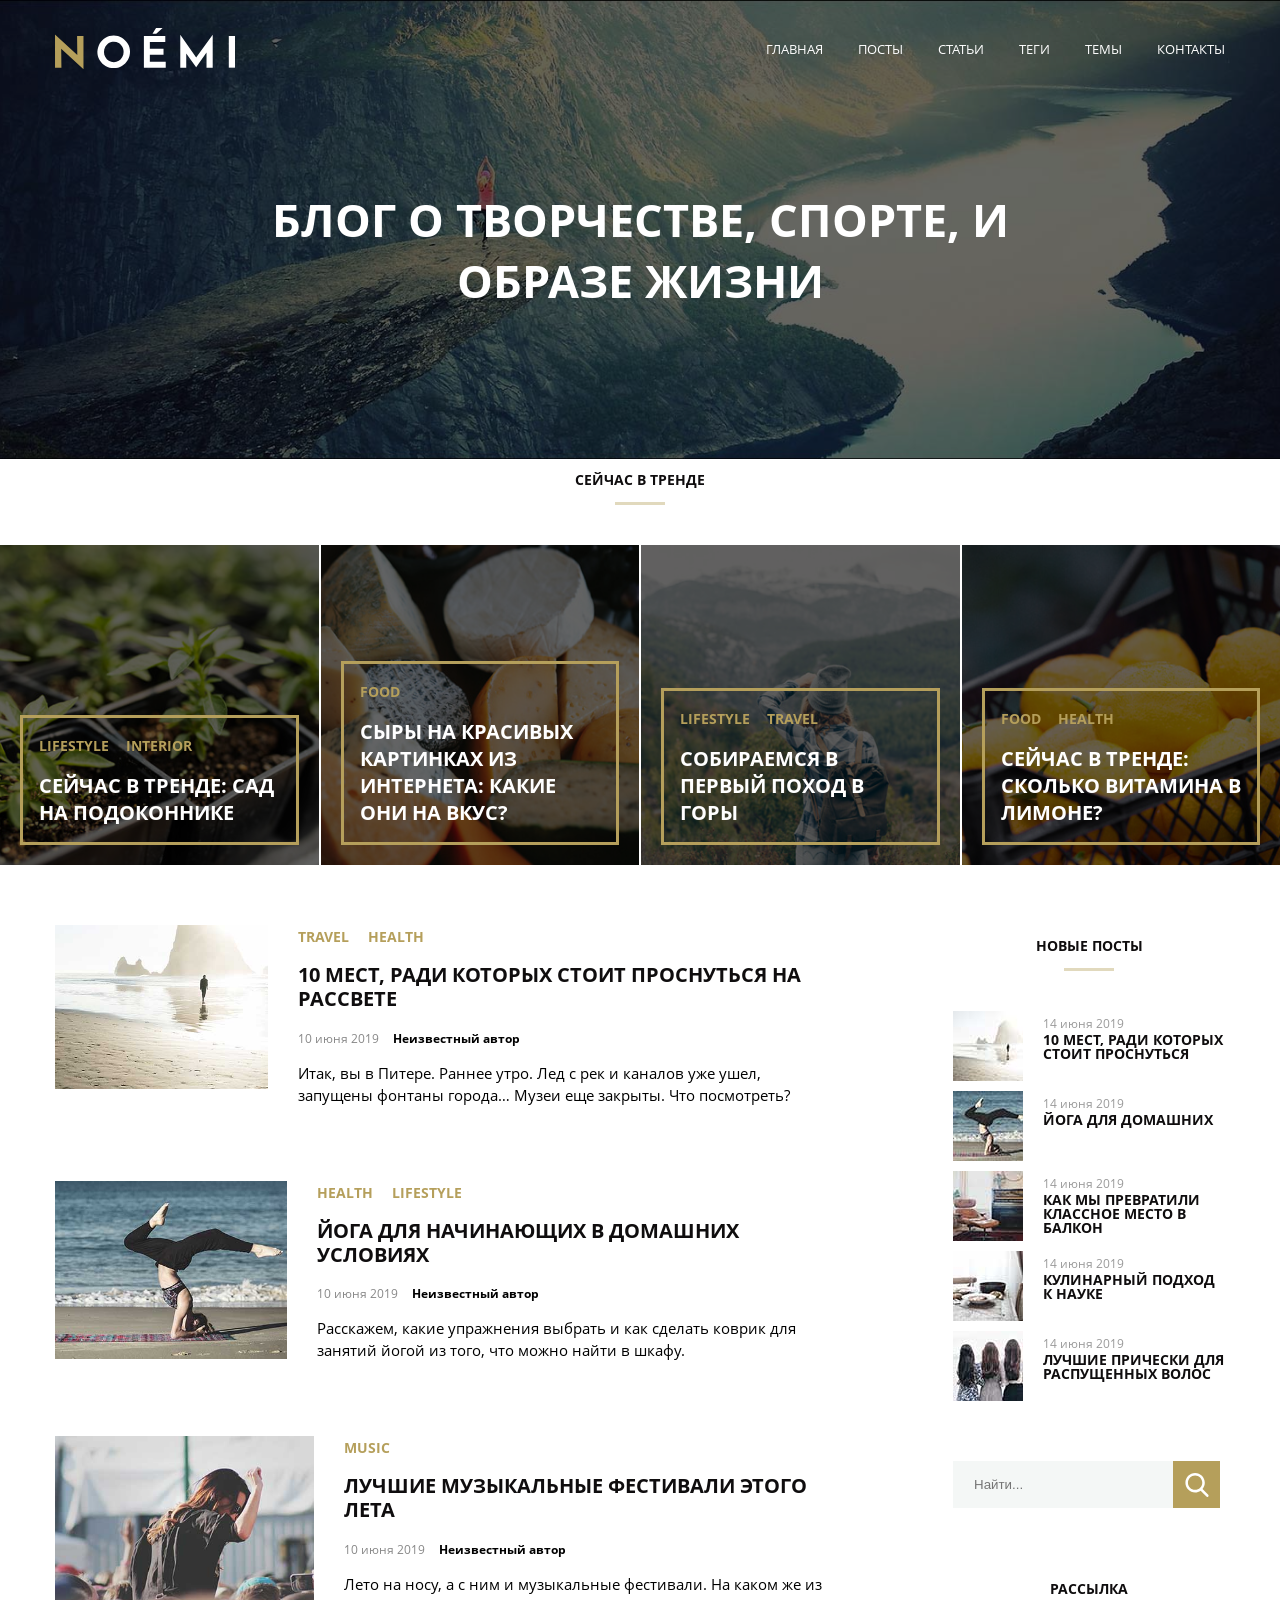
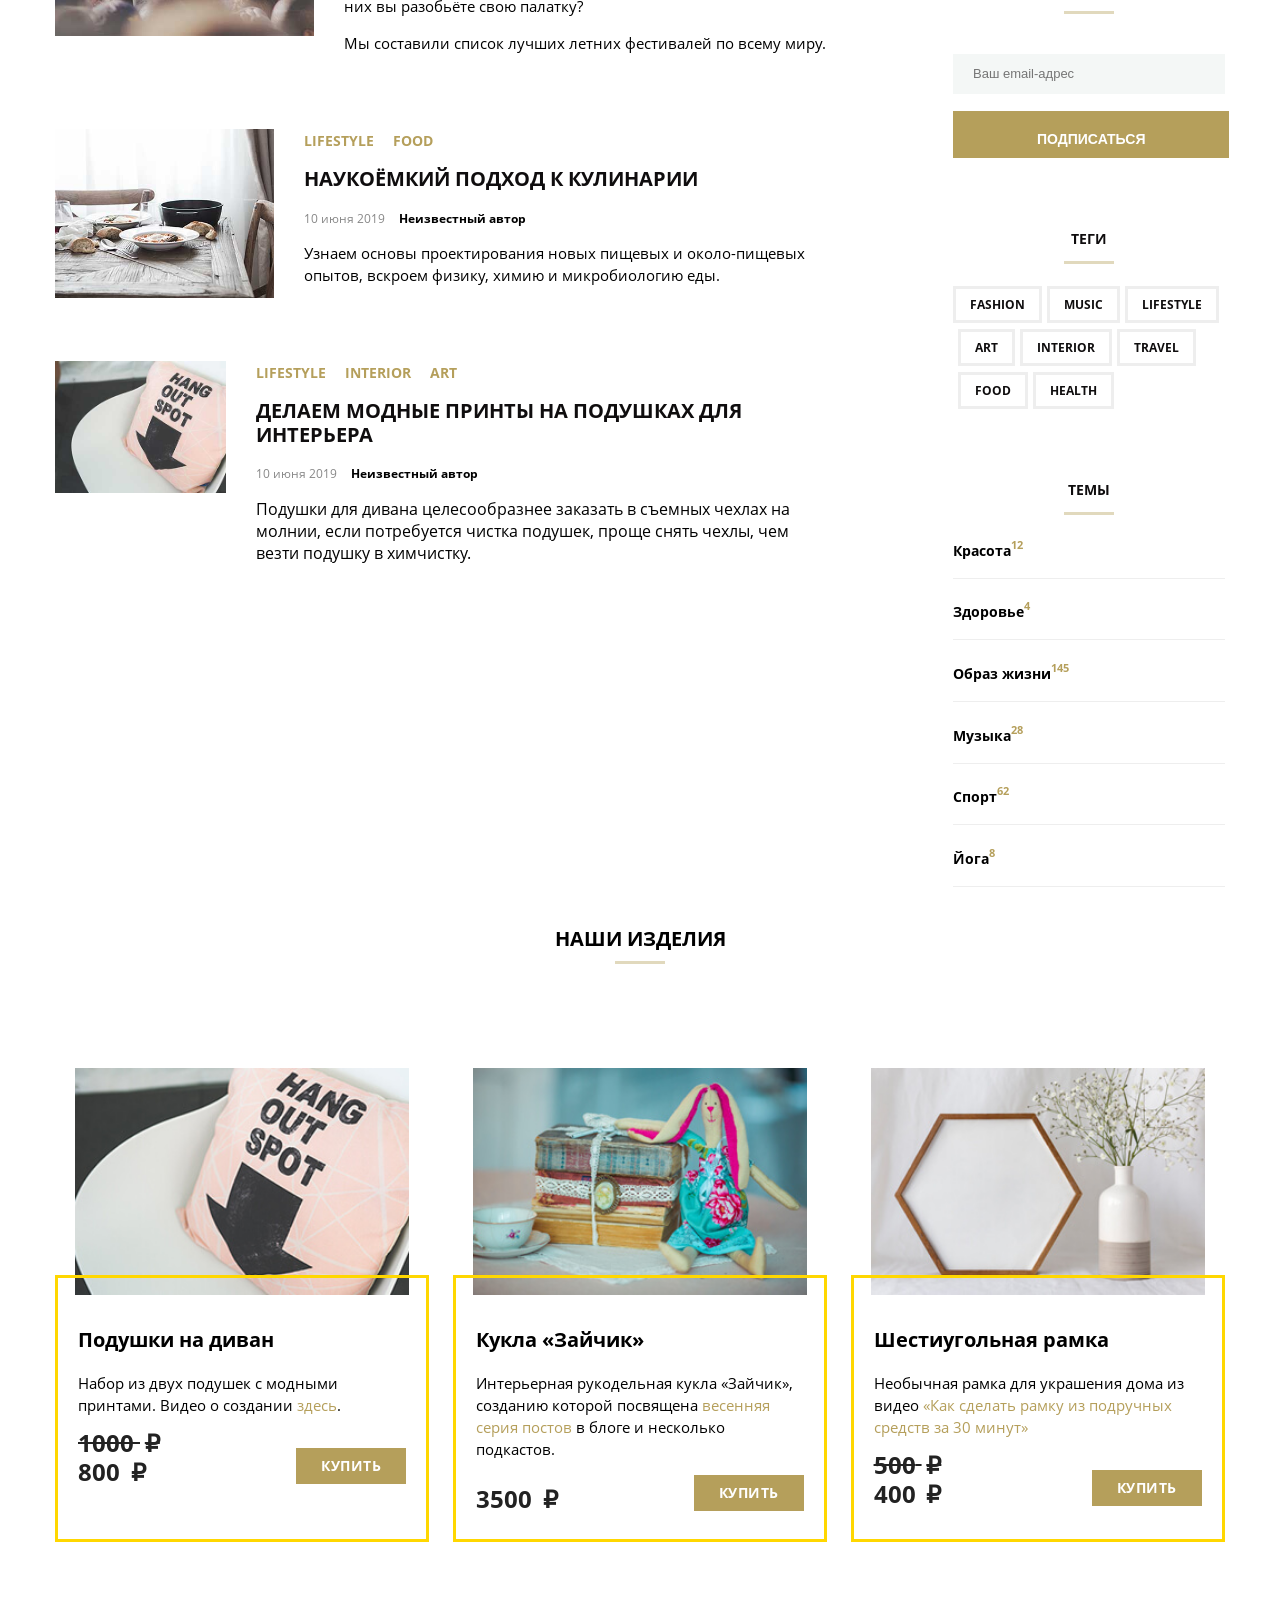
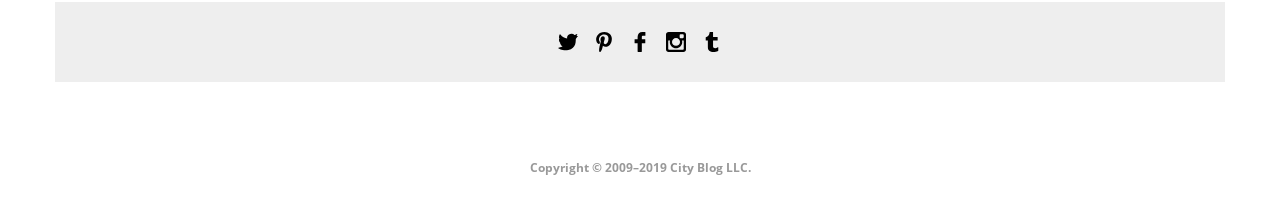
<file: index.html>
<!DOCTYPE html>
<html lang="en">

<head>
  <meta charset="UTF-8">
  <meta name="viewport" content="width=device-width, initial-scale=1.0">
  <meta http-equiv="X-UA-Compatible" content="ie=edge">

  <link rel="stylesheet" href="./css/style.css">
  <link rel="stylesheet" href="./css/header.css">
  <link rel="stylesheet" href="./css/trending.css">
  <link rel="stylesheet" href="./css/news.css">
  <link rel="stylesheet" href="./css/aside.css">
  <link rel="stylesheet" href="./css/products.css">
  <link rel="stylesheet" href="./css/footer.css">
  <link rel="stylesheet" href="./css/media.css">
  <link rel="stylesheet" href="./css/pop_up.css">
  <title>MQ Diploma</title>
</head>

<body>

  <!----------------------- POPUP ------------------------->
  <div class="hidden">
    <div class="popup">
    <div class="popup-container">
      <div class="x">
        <p>закрыть</p>
      </div>

    <div class="popup-content-containers">
        <h2 class="popup-title">Ваш фидбек</h2>
        <!-- первый опрос -->
        <div class="popup-survey-1">
           <p class="popup-text">Как часто вы заходите на сайт?</p>
            <div>
            <select class="popup-select-survey-1">
                <option>Никогда</option>
                <option selected="">Почти каждый день</option>
                <option>Первый раз здесь</option>
                <option>Время от времени</option>
            </select>
            </div>
        </div>
        <!-- второй опрос -->
        <div class="popup-survey-2">
            <p class="popup-text">Вы подписаны на e-mail рассылку?</p>
                <div class="radio-syrvey">
                    <label class="option1"><input type="radio" class="radio" name="survey">
                        <span class="radio-survey-text">да</span></label>
                    <label class="option2"><input type="radio" class="radio" name="survey">
                        <span class="radio-survey-text">нет</span></label>
                </div>
        </div>
        <!-- третий опрос -->
        <div class="popup-survey-3">
            <p class="popup-text">Расскажите, какой контент вы хотели бы видеть на нашем сайте?</p>
            <form>
                <div class="form-row">
                  <label class="mail-label">
                        <span class="visual-hidden">Введите адрес</span>
                    <textarea class="input-popup" placeholder="Может, больше рецептов?">

                    </textarea>
                  </label>
                  </div>
            </form>
        </div>
        <button type="submit" class="button">Отправить</button>
        </div>
</div>
    <div class="fading"></div>
</div>
</div>

<!----------------------- HEADER ------------------------->

  <header class="header">
    <div class="header-wrapper">
      <button class="menu__button">
        <span class="menu__button-label"></span>
      </button>
      <div class="container">
        <img src="./svg/noemi-logo.svg" 
        class="header-logo" 
        alt="logo"
        width="180">
        <nav class="menu">

          <ul class="menu-list">
            <li class="menu-list-item">
              <a class="menu-link" href="#0">главная</a>
            </li>
            <li class="menu-list-item">
              <a class="menu-link" href="#0">посты</a>
            </li>
            <li class="menu-list-item">
              <a class="menu-link" href="#0">статьи</a>
            </li>
            <li class="menu-list-item">
              <a class="menu-link" href="#0">теги</a>
            </li>
            <li class="menu-list-item">
              <a class="menu-link" href="#0">темы</a>
            </li>
            <li class="menu-list-item">
              <a class="menu-link" href="#0">контакты</a>
            </li>
          </ul>
        </nav>
      </div>
      <h1 class="header-title">блог о творчестве, спорте, и образе жизни</h1>
    </div>
  </header>
  <section class="trend-section">
    <h2 class="trend-heading"><a class="heading" href="#">Сейчас в тренде</a></h2>

    <div class="trendbox">

      <article class="trend-article trend-article-01">
        <div class="trendcard">
          <ul class="trend-list">
            <li class="trend-list-item">
              <a class="trend-list-link" href="#">lifestyle</a>
            </li>
            <li class="trend-list-item">
              <a class="trend-list-link" href="#">interior</a>
            </li>
          </ul>
          <div class="trend-title">
            <p class="trend-text"><a class="trend-text-link" href="#">Сейчас в тренде: сад на подоконнике</a></p>
          </div>
        </div>
      </article>

      <article class="trend-article trend-article-02">
        <div class="trendcard">
          <ul class="trend-list">
            <li class="trend-list-item">
              <a class="trend-list-link" href="#">food</a>
            </li>
          </ul>
          <div class="trend-title">
            <p class="trend-text"><a class="trend-text-link" href="#">сыры на красивых картинках из интернета: какие они на вкус?</a></p>
          </div>
        </div>
      </article>

      <article class="trend-article trend-article-03">
        <div class="trendcard">
          <ul class="trend-list">
            <li class="trend-list-item">
              <a class="trend-list-link" href="#">lifestyle</a>
            </li>
            <li class="trend-list-item">
              <a class="trend-list-link" href="#">travel</a>
            </li>
          </ul>
          <div class="trend-title">
            <p class="trend-text"><a class="trend-text-link" href="#">Собираемся в первый поход в горы</a></p>
          </div>
        </div>
      </article>

      <article class="trend-article trend-article-04">
        <div class="trendcard">
          <ul class="trend-list">
            <li class="trend-list-item">
              <a class="trend-list-link" href="#">food</a>
            </li>
            <li class="trend-list-item">
              <a class="trend-list-link" href="#">health</a>
            </li>
          </ul>
          <div class="trend-title">
            <p class="trend-text"><a class="trend-text-link" href="#">Сейчас в тренде: Сколько витамина в лимоне?</a></p>
          </div>
        </div>
      </article>

    </div>
  </section>

  <div class="main">
    <div class="main-wrapper">

      <main class="news">
        <article class="newsfeed">
          <div class="news-preview">
            <img class="news-img" src="./images/last-post1.jpg" alt="photo of the man near water" width="380">
          </div>
          <div class="news-info">

            <ul class="tags">
              <li class="tags-list-item">
                <a class="tags-list-link" href="#">travel</a>
              </li>
              <li class="tags-list-item">
                <a class="tags-list-link" href="#">health</a>
              </li>
            </ul>
            <h3 class="news-name">
              <a class="news-name-link" href="#">10 мест, ради которых стоит проснуться на рассвете</a>
            </h3>
            <div class="date_author">
              <time class="time">10 июня 2019</time>
              <a class="date_author-link" href="#">Неизвестный автор</a>
            </div>
            <div class="news-description">
              <p>Итак, вы в Питере. Раннее утро. Лед с рек и каналов уже ушел, запущены фонтаны города… Музеи еще закрыты. Что посмотреть?
              </p>
            </div>
          </div>
        </article>
        <article class="newsfeed">
          <div class="news-preview">
            <img class="yoga" src="./images/last-post2.jpg" alt="woman in scorpion pose" width="380">
          </div>
          <div class="news-info">
            <ul class="tags">
              <li class="tags-list-item">
                <a class="tags-list-link" href="#">health</a>
              </li>
              <li class="tags-list-item">
                <a class="tags-list-link" href="#">lifestyle</a>
              </li>
            </ul>
            <h3 class="news-name">
              <a class="news-name-link" href="#">Йога для начинающих в
                домашних условиях</a>
            </h3>
            <div class="date_author">
              <time class="time">10 июня 2019</time>
              <a class="date_author-link" href="#">Неизвестный автор</a>
            </div>
            <div class="news-description">
              <p>Расскажем, какие упражнения выбрать и как сделать коврик для занятий йогой из того, что можно найти в шкафу.
              </p>
            </div>
          </div>
        </article>
        <article class="newsfeed">
          <div class="news-preview">
            <img class="music-fests" src="./images/last-post3.jpg" alt="rock musician" width="380">
          </div>
          <div class="news-info">
            <ul class="tags">
              <li class="tags-list-item">
                <a class="tags-list-link" href="#">music</a>
              </li>
              <!-- <li class="tags-list-item">
                      <a class="tags-list-link" href="#"></a>
                   </li> -->
            </ul>
            <h3 class="news-name">
              <a class="news-name-link" href="#">Лучшие музыкальные
                фестивали этого лета</a>
            </h3>
            <div class="date_author">
              <time class="time">10 июня 2019</time>
              <a class="date_author-link" href="#">Неизвестный автор</a>
            </div>
            <div class="news-description">
              <p>Лето на носу, а с ним и музыкальные фестивали. На каком же из них вы разобьёте свою палатку?
              </p>
              <p>
                Мы составили список лучших летних фестивалей по всему миру.
              </p>
            </div>
          </div>
        </article>
        <article class="newsfeed">
          <div class="news-preview">
            <img class="culinary" src="./images/last-post4.jpg" alt="served_table" width="380">
          </div>
          <div class="news-info">
            <ul class="tags">
              <li class="tags-list-item">
                <a class="tags-list-link" href="#">lifestyle</a>
              </li>
              <li class="tags-list-item">
                <a class="tags-list-link" href="#">food</a>
              </li>
            </ul>
            <h3 class="news-name">
              <a class="news-name-link" href="#">Наукоёмкий подход к кулинарии</a>
            </h3>
            <div class="date_author">
              <time class="time">10 июня 2019</time>
              <a class="date_author-link" href="#">Неизвестный автор</a>
            </div>
            <div class="news-description">
              <p>Узнаем основы проектирования новых пищевых и около-пищевых опытов, вскроем физику, химию и микробиологию еды.
              </p>
            </div>
          </div>
        </article>
        <article class="newsfeed">
          <div class="news-preview">
            <img class="pillows" src="./images/last-post5.jpg" alt="fashion_pillow_prints" width="380">
          </div>
          <div class="news-info">
            <ul class="tags">
              <li class="tags-list-item">
                <a class="tags-list-link" href="#">lifestyle</a>
              </li>
              <li class="tags-list-item">
                <a class="tags-list-link" href="#">interior</a>
              </li>
              <li class="tags-list-item">
                <a class="tags-list-link" href="#">art</a>
              </li>
            </ul>
            <h3 class="news-name">
              <a class="news-name-link" href="#">делаем модные принты на подушках для интерьера</a>
            </h3>
            <div class="date_author">
              <time class="time">10 июня 2019</time>
              <a class="date_author-link" href="#">Неизвестный автор</a>
            </div>
            <p>Подушки для дивана целесообразнее заказать в съемных чехлах на молнии, если потребуется чистка подушек, проще снять чехлы, чем везти подушку в химчистку.
            </p>
          </div>
        </article>
        <!-- 
            <article class="newsfeed">
              <div class="news-preview">
                <img class="hiking" src="https://netology-code.github.io/html-2-diploma/sources/images/last-post6.jpg" alt="people_on_the_summit" width="380">
              </div>
              <div class="news-info">
                <ul class="tags">
                  <li class="tags-list-item">
                    <a class="tags-list-link" href="#">travel</a>
                  </li>
                  <li class="tags-list-item">
                    <a class="tags-list-link" href="#">lifestyle</a>
                  </li>
                </ul>
                <h3 class="news-name">
                  <a class="news-name-link" href="#">Как первый раз отправиться в горы?</a>
                </h3>
                <div class="date_author">
                  <time class="time">10 июня 2019</time>
                  <a class="date_author-link" href="#">Неизвестный автор</a>
                </div>
                <div class="news-description">
                  <p>Для начала нужно определиться, в каком формате пройдёт ваше путешествие. Это зависит от многих факторов, не только от ваших желаний и интересов.
                  </p>
                </div>
              </div>
            </article>
            <article class="newsfeed">
              <div class="news-preview">
                <img class="culinary" src="https://netology-code.github.io/html-2-diploma/sources/images/last-post4.jpg" alt="served_table" width="380">
              </div>
              <div class="news-info">
                <ul class="tags">
                  <li class="tags-list-item">
                    <a class="tags-list-link" href="#">lifestyle</a>
                  </li>
                  <li class="tags-list-item">
                    <a class="tags-list-link" href="#">food</a>
                  </li>
                </ul>
                <h3 class="news-name">
                  <a class="news-name-link" href="#">Наукоёмкий подход к кулинарии</a>
                </h3>
                <div class="date_author">
                  <time class="time">10 июня 2019</time>
                  <a class="date_author-link" href="#">Неизвестный автор</a>
                </div>
                <div class="news-description">
                  <p>Узнаем основы проектирования новых пищевых и около-пищевых опытов, вскроем физику, химию и микробиологию еды.
                  </p>
                </div>
              </div>
            </article>
             -->
      </main>
      <aside class="new-posts">
        <section class="posts">
          <h2 class="heading-new-posts"><a class="heading" href="#">новые посты</a></h2>

          <article class="post-preview">
            <div class="post-media">
              <img class="post-img" src="./images/2.jpg" alt="man near water" width="70">
            </div>
            <div class="post-info">
              <div class="post-meta">
                <time class="post-date" datetime="2019-06-14">14 июня 2019</time>
              </div>
              <h3 class="post-name"><a class="post-name-link" href="#">10 мест, ради которых стоит проснуться</a></h3>
            </div>
          </article>
          <article class="post-preview">
            <div class="post-media">
              <img class="post-img" src="./images/151.jpg" alt="yoga" width="70">
            </div>
            <div class="post-info">
              <div class="post-meta">
                <time class="post-date" datetime="2019-06-14">14 июня 2019</time>
              </div>
              <h3 class="post-name"><a class="post-name-link" href="#">Йога для домашних</a></h3>
            </div>
          </article>
          <article class="post-preview">
            <div class="post-media">
              <img class="post-img" src="./images/45.jpg" alt="furnished balcony" width="70">
            </div>
            <div class="post-info">
              <div class="post-meta">
                <time class="post-date" datetime="2019-06-14">14 июня 2019</time>
              </div>
              <h3 class="post-name"><a class="post-name-link" href="#">как мы превратили классное место в балкон</a></h3>
            </div>

          </article>
          <article class="post-preview">
            <div class="post-media">
              <img class="post-img" src="./images/501.jpg" alt="served table" width="70">
            </div>
            <div class="post-info">
              <div class="post-meta">
                <time class="post-date" datetime="2019-06-14">14 июня 2019</time>
              </div>
              <h3 class="post-name"><a class="post-name-link" href="#">Кулинарный подход к науке</a></h3>
            </div>

          </article>
          <article class="post-preview">
            <div class="post-media">
              <img class="post-img" src="./images/7.jpg" alt="untied hair" width="70">
            </div>
            <div class="post-info">
              <div class="post-meta">
                <time class="post-date" datetime="2019-06-14">14 июня 2019</time>
              </div>
              <h3 class="post-name"><a class="post-name-link" href="#">лучшие прически для распущенных волос</a></h3>
            </div>
          </article>

          <form class="search">
            <div class="search-query">
              <label class="search-group">
                <!--   <span class="search-hint">Найти...</span> -->
                <input class="field" name="query" placeholder="Найти..." required>
                <span class="visually-hidden">Найти...</span>
              </label>
              <button class="button"></button>
            </div>
          </form>
        </section>
        <section class="mail">
          <h2 class="mailing-heading">
            <a class="mailing-heading-link" href="#">Рассылка</a>
          </h2>

          <form class="subscription">
            <label class="form-group">
              <input type="email" class="mailing-field" placeholder="Ваш email-адрес" required="">
              <span class="visually-hidden">Ваш email-адрес</span>
            </label>

            <button class="mail-button">Подписаться
              <span class="visually-hidden">Подписаться</span>
            </button>

          </form>
        </section>
        <section class="aside-tags">
          <h2 class="heading-tags"><a class="heading-tags-link" href="#">Теги</a></h2>

          <ul class="aside-tags-list ">

            <li class="aside-tags-list-item">
              <a class="aside-tags-list-link" href="#">Fashion</a>
            </li>
            <li class="aside-tags-list-item">
              <a class="aside-tags-list-link" href="#">Music</a>
            </li>
            <li class="aside-tags-list-item">
              <a class="aside-tags-list-link" href="#">Lifestyle</a>
            </li>
            <li class="aside-tags-list-item">
              <a class="aside-tags-list-link" href="#">Art</a>
            </li>
            <li class="aside-tags-list-item">
              <a class="aside-tags-list-link" href="#">Interior</a>
            </li>
            <li class="aside-tags-list-item">
              <a class="aside-tags-list-link" href="#">Travel</a>
            </li>
            <li class="aside-tags-list-item">
              <a class="aside-tags-list-link" href="#">Food</a>
            </li>
            <li class="aside-tags-list-item">
              <a class="aside-tags-list-link" href="#">Health</a>
            </li>
          </ul>
        </section>
        <section class="article-topics">
          <h2 class="heading-topics"><a class="heading-topics-link" href="#">Темы</a></h2>

          <ul class="topics">
            <li class="topic">
              <a class="topic-link" href="#">Красота<span class="sup">12</span></a></li>
            <li class="topic">
              <a class="topic-link" href="#">Здоровье<span class="sup">4</span></a></li>
            <li class="topic">
              <a class="topic-link" href="#">Образ жизни<span class="sup">145</span></a></li>
            <li class="topic">
              <a class="topic-link" href="#">Музыка<span class="sup">28</span></a></li>
            <li class="topic">
              <a class="topic-link" href="#">Спорт<span class="sup">62</span></a></li>
            <li class="topic">
              <a class="topic-link" href="#">Йога<span class="sup">8</span></a></li>

          </ul>
        </section>
      </aside>

    </div>
  </div>
  <section class="products-block">
    <h2 class="products_heading">
      <a class="products-heading-link" href="#">Наши изделия</a>
    </h2>
    <div class="products-wrapper ">

      <article class="product">

        <div class="product__imgbox">
          <picture class="product__img">
            <source srcset="./images/shop-item-mobile1.jpg" media="(max-width:640px)">
            <source srcset="./images/shop-item-tablet1.jpg" media="(min-width:641px) and (max-width:1200px)">
            <img src="./images/shop-item-desk1.jpg" alt="Превью товара: Подушки">
          </picture>
        </div>

        <div class="product__body">

          <div class="product__content">
            <h3 class="product__title">Подушки на диван</h3>
            <div class="product__description">
              <p>Набор из двух подушек с модными принтами. Видео о создании <a class="description_link" href="#">здесь</a>.</p>
            </div>
          </div>

          <footer class="product__footer">
            <div class="product__prices">
              <span class="product__price product__price_old">
                <span class="product__price-value">1000</span>
                <span class="currency">₽</span>
              </span>
              <span class="product__price">
                <span class="product__price-value">800</span>
                <span class="currency">₽</span>
              </span>
            </div>
            <button class="product__button" type="button">Купить</button>
          </footer>

        </div>
      </article>
      <article class="product">
        <div class="product__imgbox">
          <picture class="product__img">
            <source srcset="./images/shop-item-mobilet2.jpg" media="(max-width:640px)">
            <source srcset="./images/shop-item-tablet2.jpg" media="(min-width:641px) and (max-width:1200px)">
            <img src="images/shop-item-desk2.jpg" alt="Превью товара">
          </picture>
        </div>
        <div class="product__body">
          <div class="product__content">
            <h3 class="product__title">Кукла «Зайчик»</h3>
            <div class="product__description">
              <p>Интерьерная рукодельная кукла «Зайчик», созданию которой посвящена <a class="description_link" href="#">весенняя серия постов</a> в блоге и несколько подкастов.</p>
            </div>
          </div>
          <footer class="product__footer">
            <div class="product__prices">

              <span class="product__price">
                <span class="product__price-value">3500</span>
                <span class="currency">₽</span>
              </span>
            </div>
            <button class="product__button" type="button">Купить</button>
          </footer>
        </div>
      </article>
      <article class="product">
        <div class="product__imgbox">
          <picture class="product__img">
            <source srcset="./images/shop-item-mobilet3.jpg" media="(max-width:640px)">
            <source srcset="./images/shop-item-tablet3.jpg" media="(min-width:641px) and (max-width:1200px)">
            <img src="images/shop-item-desk3.jpg" alt="Превью товара">
          </picture>
        </div>
        <div class="product__body">
          <div class="product__content">
            <h3 class="product__title">Шестиугольная рамка</h3>
            <div class="product__description">
              <p>Необычная рамка для украшения дома из видео <a class="description_link" href="#">«Как сделать рамку из подручных средств за 30 минут»</a></p>
            </div>
          </div>
          <footer class="product__footer">
            <div class="product__prices">
              <span class="product__price product__price_old">
                <span class="product__price-value">500</span>
                <span class="currency">₽</span>
              </span>
              <span class="product__price">
                <span class="product__price-value">400</span>
                <span class="currency">₽</span>
              </span>
            </div>
            <button class="product__button" type="button">Купить</button>
          </footer>
        </div>
      </article>

    </div>

  </section>

  <footer class="footer">
    <div class="footer-wrapper">
      <address class="address">
        <ul class="social-icons">
          <li class="social-icons-item">
            <a class="social-icons-link social-icons-link-twitter" href="#">
              <span class="visually-hidden">twitter</span>
            </a>
          </li>
          <li class="social-icons-item">
            <a class="social-icons-link social-icons-link-pinterest" href="#">
              <span class="visually-hidden">pinterest</span>
            </a>
          </li>
          <li class="social-icons-item">
            <a class="social-icons-link social-icons-link-facebook" href="#">
              <span class="visually-hidden">facebook</span>
            </a>
          </li>
          <li class="social-icons-item">
            <a class="social-icons-link social-icons-link-instagram" href="#">
              <span class="visually-hidden">instagram</span>
            </a>
          </li>
          <li class="social-icons-item">
            <a class="social-icons-link social-icons-link-tumblr" href="#">
              <span class="visually-hidden">tumblr</span>
            </a>
          </li>
        </ul>
      </address>
      <div class="copyright">
        <a class="copyright-link" href="#">Copyright © 2009–2019 City Blog LLC.</a>
      </div>
    </div>
  </footer>
</body>

</html>
</file>
<file: css/style.css>
*,
*::after,
*::before {
  box-sizing: border-box;
}

@font-face {
  font-family: OpenSans;
  src: url("../fonts/OpenSans-Regular.woff");
  font-weight: 400;
  font-style: normal;
}

@font-face {
  font-family: OpenSans;
  src: url("../fonts/OpenSans-Bold.woff");
  font-weight: 700;
  font-style: bold;
}

body {
  margin: 0;
  font-family: OpenSans;
}

.menu {
  padding-top: 9px;
}

.menu-list {
  display: flex;
  flex-wrap: wrap;
  list-style: none;
  padding-left: 0;
  margin-top: 0;
  margin-bottom: 0;
}

.menu-link {
  text-decoration: none;
  text-transform: uppercase;
  color: #ffffff;
  font-size: 13px;
  font-weight: 400;
}

.menu-list-item:nth-child(n + 2) {
  margin-left: 35px;
}

@media (min-width: 1201px) {
  .menu__button {
    display: none;
  }

  .trend-article:not(:first-child) {
    margin-left: 2px;
  }
}
</file>
<file: css/header.css>
.header {
  background-image: url('../images/banner-bg.jpg');
  background-repeat: no-repeat;
  background-position: center center;
  background-size: cover;
  background-color: #000000;
  position: relative;
  padding: 28px 0;
}

.header-wrapper {
  max-width: 1200px;
  padding: 0 15px;
  margin: auto;
  position: relative;
  z-index: 1;
}

.header::after {
content: "";
background-color: #000000;
position: absolute;
top: 0;
left: 0;
right: 0;
bottom: 0;
opacity: 0.6;
}
  
.container {
display: flex;
justify-content: space-between;
align-items: flex-start;
}
  
.header-title {
padding: 120px 0;
font-size: 45px;
position: relative;
text-transform: uppercase;
color: #ffffff;
margin: auto;
max-width: 800px;
text-align: center;
}
</file>
<file: css/trending.css>
/* ***********************************************
  *****************TRENDING *****************************
  **********************************************************/
.trend-section { 
  box-sizing: content-box;
  margin-left: auto;
  margin-right: auto;
}

.heading {
  box-sizing: border-box;
  font-weight: bold;
  font-size: 20px;
  text-transform: uppercase;
  text-decoration: none;
  color: #000000;
}

.trend-heading {
  margin: 0;
  text-align: center;
  margin-bottom: 40px;
}

.trend-heading::after {
  content: "";
  display: block;
  height: 3px;
  width: 50px;
  background-color: #e1d9bd;
  margin: 10px auto 0;
}
      
.trendbox {
  display: flex;
  width: 100%;
}

.trend-article {
  width: 25%;
  height: 320px;
  background-position: center;
  background-size: cover; 
  padding: 20px;
  display: flex;
  align-items: flex-end;
  position: relative;
}
  
.trend-article::after {
  content: "";
  background-color: #000000;
  position: absolute;
  top: 0;
  left: 0;
  right: 0;
  bottom: 0;
  opacity: 0.6;
}

.trend-article-01 {
  background-image: url('../images/trend1.jpg');
}

.trend-article-02 {
  background-image: url('../images/trend2.jpg');
}

.trend-article-03 {
  background-image: url('../images/trend3.jpg');
}

.trend-article-04 {
  background-image: url('../images/trend4.jpg');
}

.trendcard {
  width: 100%;
  padding: 16px;
  border: 3px solid rgb(181, 159, 91);
  position: relative;
  z-index: 2;
}

.trend-list {
  list-style: none;
  margin: 0;
  padding: 0;
  display: flex;
  flex-wrap: wrap;
}

 .trend-list-item:not(:first-child) { 
  margin-left: 17px;
}

.trend-list-link {
  position: relative;
  text-transform: uppercase;
  color: #b59f5b;
  font-size: 14px;
  font-weight: bold;
  text-decoration: none;
  z-index: 2;
}
.trend-title {
  margin-top: 16px;
}

.trend-text {
  margin: 0;
}

.trend-text-link {
  position: relative;
  text-decoration: none;
  text-transform: uppercase;
  color: #ffffff;
  font-size: 20px;
  font-weight: 700;
}
</file>
<file: css/news.css>
/* *******************************************
****************NEWS************************
*********************************************** */
.main {
    margin-top: 60px;
  }
  
  .main-wrapper {
    max-width: 1200px;
    padding: 0 15px;
    display: flex;
    justify-content: space-between;
    margin: auto;
  }
  
  .news {
    width: 780px;
    margin-right: 20px;
  }
  
  .newsfeed {
    display: flex;
  }
  
  .news-preview > img {
    display: block;
    width: 100%;
  }
  
  .news-info {
    box-sizing: border-box;
    margin-left: 30px;
  }
  
  .tags {
    margin-top: 0;
    margin-left: 0;
    padding-left: 0;
    list-style: none;
    display: flex;
    flex-wrap: wrap;
  }
  
  .tags-list-link {
    text-transform: uppercase;
    color: #b59f5b;
    font-size: 14px;
    font-weight: bold;
    text-decoration: none;
  }
  
  .tags-list-item:nth-child(n + 2) {
    margin-left: 19px;
  }
  
  .news:nth-child(n + 2) {
    margin-top: 70px;
  }
  
  .newsfeed:nth-child(n + 2) {
    margin-top: 60px;
  }
  
  .news-name-link {
    display: block;
    text-decoration: none;
    text-transform: uppercase;
    color: #0f0d0e;
    font-size: 20px;
    line-height: 24px;
  }
  
  .news-name {
    margin-top: 0;
  }
  
  .time {
    color: #888888;
    display: block;
    font-size: 12px;
  }
  
  .date_author {
    display: flex;
    flex-wrap: wrap;
    font-size: 12px;
  }
  
  .date_author-link {
    font-weight: bold;
    margin-left: 14px;
    text-decoration: none;
    color: #000000;
  }
  
  .news-description {
    display: block;
    font-size: 15px;
    line-height: 22px;
  }
</file>
<file: css/aside.css>
/*  ***********          ASIDE                */
/*  ***********         новые посты           */
/*  ***********                               */

.new-posts {
    width: 272px;
  }
  
  .heading {
    box-sizing: border-box;
    font-weight: bold;
    font-size: 14px;
    text-transform: uppercase;
    text-decoration: none;
    color: #0f0d0e;
  }
  
  .heading-new-posts {
    margin: 0;
    text-align: center;
    margin-bottom: 40px;
  }
  
  .heading-new-posts::after {
    content: "";
    display: block;
    height: 3px;
    width: 50px;
    background-color: #e1d9bd;
    margin: 10px auto 0;
  }
  
  .posts {
    display: flex;
    flex-direction: column;
  }
  
  .post-preview:not(:last-of-type) {
    margin-bottom: 10px;
  }
  
  .post-preview {
    display: flex;
  }
  
  .post-img {
    display: block;
  }
  
  .post-meta {
    padding-top: 0;
    margin-top: 0;
  }
  
  .post-info {
    margin-left: 20px;
  }
  
  .post-date {
    color: #9a9a9a;
    font-size: 12px;
  }
  
  .post-name {
    font-size: 14px;
    margin: 0;
    line-height: 1;
  }
  
  .post-name-link {
    font-weight: bold;
    font-size: 14px;
    text-transform: uppercase;
    text-decoration: none;
    color: #0f0d0e;
  }
  /* .........................
  ..................форма поиска................*/
  .search-query {
    display: flex;
    flex-wrap: wrap;
    margin-top: 60px;
  }
  
  .field {
    width: 220px;
    background-color: #f4f7f6;
    height: 47px;
    padding-left: 21px;
    box-sizing: border-box;
    vertical-align: middle;
    border: none;
  }
  
  .button {
    background-image: url('../svg/search.svg');
    background-position: center;
    background-size: 50%;
    width: 47px;
    height: 47px;
    box-sizing: border-box;
    padding-left: 0;
    border: none;
  
    cursor: pointer;
    background-color: #b59f5b;
    background-repeat: no-repeat;
  }
  
  .mail {
    margin-top: 60px;
  }
  
  .mailing-heading-link,
  .heading-tags-link,
  .heading-topics-link {
    box-sizing: border-box;
    font-weight: bold;
    font-size: 14px;
    text-transform: uppercase;
    text-decoration: none;
    color: #0f0d0e;
    margin-top: 0;
  }
  
  .mailing-heading {
    margin: 0;
    text-align: center;
    margin-bottom: 40px;
  }
  
  .mailing-heading::after {
    content: "";
    display: block;
    height: 3px;
    width: 50px;
    background-color: #e1d9bd;
    margin: 10px auto 0;
  }
  
  .mailing-field {
    box-sizing: border-box;
    width: 272px;
    border: none;
    height: 47px;
    font-size: 13px;
    padding-left: 20px;
    height: 40px;
    background-color: #f4f7f6;
  }
  
  .mail-button {
    margin-top: 17px;
    box-sizing: border-box;
    height: 47px;
    padding: 20px 84px;
    border: none;
    font-size: 14px;
    color: #ffffff;
    cursor: pointer;
    background-color: #b59f5b;
    background-repeat: no-repeat;
    text-transform: uppercase;
    font-weight: bold;
  }
  
  .aside-tags {
    margin-top: 60px;
  }
  
  .heading-tags {
    margin: 0;
    text-align: center;
    margin-bottom: 22px;
  }
  
  .heading-tags::after {
    content: "";
    display: block;
    height: 3px;
    width: 50px;
    background-color: #e1d9bd;
    margin: 10px auto 0;
  }
  
  
  .aside-tags-list {
    list-style: none;
    padding: 0;
    margin: 0;
    display: flex;
    flex-wrap: wrap;
    box-sizing: border-box;
  }
  
  .aside-tags-list-item {
    border: 3px solid #eeeeee;
  }
  
  .aside-tags-list-link {
    color: #0f0d0e;
    text-transform: uppercase;
    font-size: 12px;
    font-weight: bold;
    text-decoration: none;
    display: block;
    padding: 7px 14px;
  }
  
  .aside-tags-list-item:nth-child(n + 2) {
    margin-left: 5px;
  }
  
  .aside-tags-list-item:nth-child(n + 4) {
    margin-top: 6px;
  }
  
  .article-topics {
    margin-top: 60px;
  }
  
  .heading-topics {
    margin: 0;
    text-align: center;
    margin-bottom: 22px;
  }
  
  .heading-topics::after {
    content: "";
    display: block;
    height: 3px;
    width: 50px;
    background-color: #e1d9bd;
    margin: 10px auto 0;
  }
  
  .topics {
    margin: 0;
    padding: 0;
  }
  
  .topic {
    border-bottom: 1px solid #eeeeee;
    padding-bottom: 17px;
    list-style-type: none;
    margin-left: 0;
    padding-left: 0;
    text-align: left;
  }
  
  .topic:nth-child(n + 2) {
    padding-top: 20px;
  }
  
  .topic-link {
    font-size: 14px;
    font-weight: bold;
    text-decoration: none;
    color: #000000;
  }
  
  .sup {
    font-style: normal;
    font-size: 0.8em;
    vertical-align: 0.6em;
    color: #b59f5b;
    font-weight: bold;
  }
</file>
<file: css/products.css>
/* *******************************************
****************OUR PRODUCTS************************
*********************************************** */
.products-block {
  margin-top: 40px;
}

.products_heading {
  box-sizing: border-box;
  text-align: center;
  margin: 0 auto 60px;
}

.products_heading::after {
  content: "";
  display: block;
  height: 3px;
  width: 50px;
  background-color: #e1d9bd;
  margin: 10px auto 0;
}

.products-heading-link {
  display: block;
  text-decoration: none;
  text-transform: uppercase;
  color: #000000;
  font-size: 20px;
  line-height: 24px;
}

.products-wrapper {
  max-width: 1200px;
  padding: 0 15px;
  box-sizing: border-box;
  margin: auto;
  display: flex;
  flex-wrap: wrap;
  align-items: flex-start;
}

.product {
  box-sizing: border-box;
  font-size: 14px;
  margin-top: 2%;
  width: 32%;
}

.product__imgbox {
  padding: 20px 20px 0 20px;
  margin-bottom: -20px;

}

.product__img > img {
  width: 100%;
  display: block;
}

.product__body {
  
  border: 3px solid #ffd700;
  height: 267px;
  padding: 30px 20px 20px 20px;
  position: relative;
}

.product__title {
  font-size: 20px;
  font-weight: 700;
  line-height: 24px;
}

.product__description p {
  margin-top: 0;
  font-size: 15px;
  line-height: 22px;
}

.description_link {
  text-decoration: none;
  color: #b59f5b;
  
}
    
.product:nth-child(3n + 2) {
  margin-left: 2%;
  margin-right: 2%;
}

.product__footer {
  font-size: 20px;
  display: flex;
  flex-wrap: wrap;
  align-items: flex-end;
  justify-content: space-between;
}

.product__price_old {
  text-decoration: line-through;
  font-size: 14px;
  margin-bottom: 5px;
}

.product__prices {
  display: block;
}

.product__price {
  font-size: 24px;
  font-weight: 700;
  color: #222;
  line-height: 1;
  display: block;
 
}
.currency {
  margin-left: .2em;
}

.product__button {
  border: none;
  background-color: #b59f5b;
  padding: .6em 1.8em;
  cursor: pointer;
  text-transform: uppercase;
  letter-spacing: .5px;
  font-family: inherit;
  font-size: 14px;
  font-weight: 700;
  color: #ffffff;
}
</file>
<file: css/footer.css>
/*......................................
  ................Footer...................
  ........................................
  ........................................*/
  
  .footer {
    margin-top: 60px;
    margin-bottom: 40px;
  }
  
  .footer-wrapper {
    margin-left: auto;
    margin-right: auto;
    max-width: 1200px;
    padding: 0 15px;
    box-sizing: border-box;
  }
  
  .address {
    padding: 30px 0;
    background-color: #eeeeee;
  }
  
  .social-icons {
    align-items: center;
    justify-content: center;
    display: flex;
    padding: 0;
    margin: 0;
    list-style-type: none;
  }
  
  .social-icons-item:not(:first-child) {
    margin-left: 16px;
  }
  
  .social-icons-link {
    display: block;
    width: 20px;
    height: 20px;
    background-repeat: no-repeat;
    background-position: center;
    background-size: cover;
  }
  
  .social-icons-link-twitter {
    background-image: url('../svg/004-twitter.svg');
  }
  
  .social-icons-link-pinterest {
    background-image: url('../svg/001-pinterest.svg');
  }
  
  .social-icons-link-facebook {
    background-image: url('../svg/002-facebook-logo.svg');
  }
  
  .social-icons-link-instagram {
    background-image: url('../svg/005-instagram.svg');
  }
  
  .social-icons-link-tumblr {
    background-image: url('../svg/003-tumblr.svg');
  }
  
  .visually-hidden {
    width: 1px;
    height: 1px;
    clip: rect(1px, 1px, 1px, 1px);
    position: absolute;
  }
  
  .copyright {
    margin-top: 73px;
    text-align: center;
   
  }
  
  .copyright-link {
    text-decoration: none;
    font-size: 12px;
    font-weight: bold;
    color: #999999;
  }
</file>
<file: css/media.css>
/* 
//////////////////////////////////////////////////////////////////////////////
////////////////////// МЕДИА ////////////////////////////////////
/////////////////////////////////////////////////////////////////////////*/

/* ========= TREND ============ */

@media (max-width: 1200px) {
  .trendbox {
    flex-wrap: wrap;
  }
  .trend-article {
    width: calc(50% - 4px);
  }
  .trend-article:not(:first-child) {
    margin-left: 0;
  }
  .trend-article:nth-child(1),
  .trend-article:nth-child(2) {
    margin-bottom: 4px;
  }
  .trend-article:nth-child(1),
  .trend-article:nth-child(3) {
    margin-right: 4px;
  }
}

@media (max-width: 640px) {
  .trend-article {
    width: 100%;
    margin: 0;
  }

  .trend-article:nth-child(1),
  .trend-article:nth-child(3) {
    margin-right: 0;
  }

  .trend-article:not(:last-child) {
    margin-bottom: 4px;
  }
}

/* ======= HEADER ======== */

@media (max-width: 1200px) {
  .header {
    background-image: url("../images/banner-bg-tablet.jpg");
  }
  .menu-list {
    display: none;
  }

  .menu__button {
    border: none;
    padding: 0;
    display: block;
    width: 23px;
    height: 4px;
    background-color: #ffffff;
    cursor: pointer;
    position: absolute;
    top: 0;
    right: 15px;
  }

  .menu__button::after {
    content: "";
    display: block;
    width: 23px;
    height: 4px;
    background-color: #ffffff;
    margin-top: 5px;
  }

  .menu__button::before {
    content: "";
    display: block;
    width: 23px;
    height: 4px;
    background-color: #ffffff;
    margin-top: 9px;
  }
}

@media (max-width: 640px) {
  .header {
    background-image: url("../images/banner-mobile.jpg");
  }

  .container {
    padding-top: 130px;
    justify-content: center;
  }

  .header-logo {
    width: 280px;
  }

  .header-title {
    padding-top: 40px;
    font-size: 30px;
  }
}

/* ========= MAIN ========== */

@media (max-width: 1200px) {
  .main-wrapper {
    justify-content: start;
    flex-direction: column;
  }

  .main-wrapper .news {
    width: 100%;
    margin-bottom: 20px;
  }

  .main-wrapper .new-posts {
    width: 100%;
  }

  .main-wrapper .newsfeed {
    flex-direction: column;
  }

  .main-wrapper .news-preview {
    margin-bottom: 20px;
  }

  .main-wrapper .news-info {
    margin-left: 0;
  }
}

/* ====== PRODUCTS =========== */

@media (max-width: 1200px) {
  .products-block .products-wrapper {
    flex-wrap: wrap;
  }
  .products-block .product:nth-child(3n+2) {
    margin-right: 0;
    margin-left: 0;
  }
  .products-block .product:nth-child(1) {
    width: calc(50% - 1%);
    margin-right: 1%;
  }
  .products-block .product:nth-child(2) {
    width: calc(50% - 1%);
    margin-left: 1%;
  }
  .products-block .product:nth-child(3) {
    width: calc(50% - 1%);
    margin-right: 1%;
  }
}
@media (max-width: 640px) {
  .products-block .product:nth-child(1) {
    width: 100%;
    margin-right: 0;
  }
  .products-block .product:nth-child(2) {
    width: 100%;
    margin-left: 0;
  }
  .products-block .product:nth-child(3) {
    width: 100%;
    margin-right: 0;
  }
}
</file>
<file: css/pop_up.css>
.hidden {
    visibility: hidden;
    display: none;
}

.popup-container {
    background-color: #ffffff;
    z-index: 800;
    /* visibility: hidden; */
}

.x {
    display: flex;
    position: relative;
    top: -30px;
    width: 28px;
    height: 28px;
    background-image: url(../svg/form-x.svg);
    background-size: 28px;
    background-repeat: no-repeat;
    z-index: 999;
}

.popup-content-containers {
    padding: 24px;
}

.popup-title {
    font-weight: 700;
    color: #000000;
    text-transform: uppercase;
    text-align: center;
    margin-bottom: 30px;
}

.popup-title::after {
    content: "";
    background-color: #e1d9bd;
    height: 3px;
    width: 66px;
    margin-top: 25px;
    display: block;
    margin-right: auto;
    margin-left: auto;
}

.popup-text {
    margin-bottom: 12px;
}

.popup-select-survey-1 {
   list-style: none;
   width: 100%;
   height: 50px;
   border: 0;
   color: #969696;
   background: #f4f7f6;
   box-sizing: border-box;
   padding-left: 20px;
   padding-right: 20px;
   -webkit-appearance: none;
   -moz-appearance: none;
   background-image: url(../svg/form-arrows.svg);
   background-size: 10px;
   background-position: right 4px center;
   background-repeat: no-repeat;
   font-family: "Open Sans", Arial,sans-serif;
   font-style: normal;
   font-weight: 400;
   font-size: 0.88rem;
}

.popup-survey-2, .popup-survey-3 {
    margin-bottom: 25px;
    margin-top: 33px;
}

.radio-survey {
    display: inline-block;
}

.radio {
    position: absolute;
    clip: rect(1px,1px,1px,1px);
    width: 1px;
    height: 1px;
}

.fading {
    content: "";
    position: absolute;
    background-color: #010000;
    display: flex;
    left: 0;
    top: 0;
    right: 0;
    bottom: 0;
    opacity: 0.5;
}

@media (max-width: 1199px) and (min-width: 641px) {

.popup-container {
    max-width: 388px;
}

.x {
    right: -360px;
}

}

@media (max-width: 640px) {

.popup-container {
    max-width: 330px;
}

.x {
    right: -300px;
}
}
</file>
